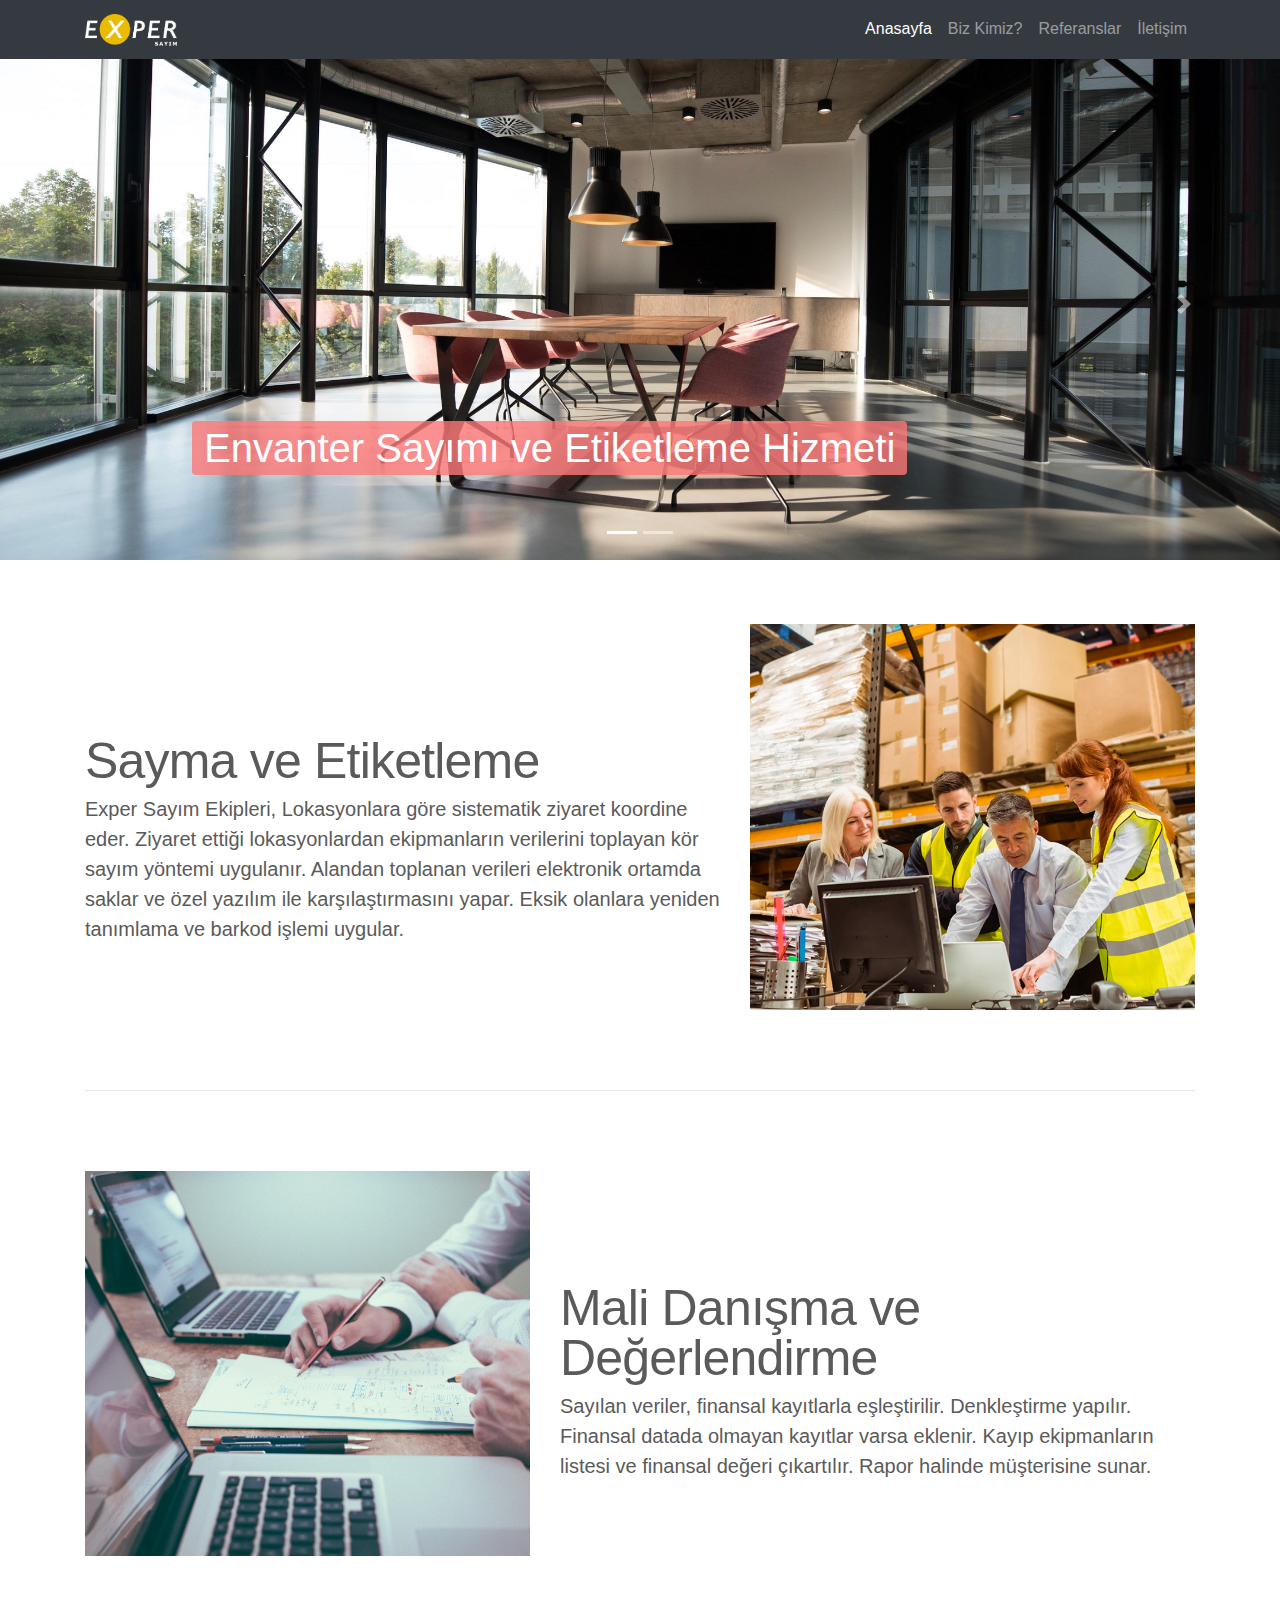
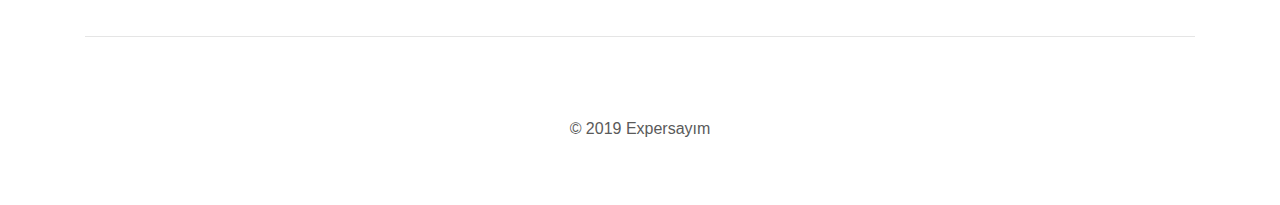
<file: index.html>
<!doctype html>
<html lang="en">

<head>
    <meta charset="utf-8">
    <meta name="viewport" content="width=device-width, initial-scale=1, shrink-to-fit=no">
    <meta name="description" content="Exper Sayım Hizmetleri, 2017 yılında şirketlerin Demirbaşlarını,
    Envanter ve Stoklarını finansal olarak yönetim hizmeti vermek için kurulmuştur. Müşterilerimize yönetim hizmeti vererek sorumluluğunu aldığımız projelerin ekonomik hızlı ve
    kaliteli bir şekilde varlık yönetimi uzmanlık ve kaynak sağlayan bir hizmet şeklidir.">
    <title>Expersayım - Sabit Kıymet Yönetim Hizmetleri</title>

    <link rel="canonical" href="https://getbootstrap.com/docs/4.3/examples/carousel/">

    <!-- Bootstrap core CSS -->
    <link rel="stylesheet" href="https://stackpath.bootstrapcdn.com/bootstrap/4.3.1/css/bootstrap.min.css"
        integrity="sha384-ggOyR0iXCbMQv3Xipma34MD+dH/1fQ784/j6cY/iJTQUOhcWr7x9JvoRxT2MZw1T" crossorigin="anonymous">
    <link rel="stylesheet" href="https://use.fontawesome.com/releases/v5.8.2/css/all.css"
        integrity="sha384-oS3vJWv+0UjzBfQzYUhtDYW+Pj2yciDJxpsK1OYPAYjqT085Qq/1cq5FLXAZQ7Ay" crossorigin="anonymous">

    <!-- Custom styles for this template -->
    <link href="carousel.css" rel="stylesheet">
    <link href="style.css" rel="stylesheet">
</head>

<body>
    <header>
        <nav class="navbar navbar-expand-md navbar-dark fixed-top bg-dark">
            <div class="container">
                <a class="navbar-brand" href="/"><img height="32" src="img/logo-white.png"></a>
                <button class="navbar-toggler" type="button" data-toggle="collapse"
                    data-target="#navbarSupportedContent" aria-controls="navbarSupportedContent" aria-expanded="false"
                    aria-label="Toggle navigation">
                    <span class="navbar-toggler-icon"></span>
                </button>
                <div class="collapse navbar-collapse" id="navbarSupportedContent">
                    <ul class="navbar-nav ml-auto d-flex">
                        <li class="nav-item active">
                            <a class="nav-link" href="index.html">Anasayfa <span class="sr-only">(current)</span></a>
                        </li>
                        <li class="nav-item">
                            <a class="nav-link" href="biz-kimiz.html">Biz Kimiz?</a>
                        </li>
                        <li class="nav-item">
                            <a class="nav-link" href="referanslar.html">Referanslar</a>
                        </li>
                        <li class="nav-item">
                            <a class="nav-link" href="iletisim.html">İletişim</a>
                        </li>
                    </ul>
                </div>
            </div>
        </nav>
    </header>

    <main role="main">

        <div id="myCarousel" class="carousel slide" data-ride="carousel">
            <ol class="carousel-indicators">
                <li data-target="#myCarousel" data-slide-to="0" class="active"></li>
                <li data-target="#myCarousel" data-slide-to="1"></li>
                <!-- <li data-target="#myCarousel" data-slide-to="2"></li> -->
            </ol>
            <div class="carousel-inner">
                <div class="carousel-item active">
                    <img src="img/sayim.jpg" />
                    <div class="container">
                        <div class="carousel-caption text-left">
                            <h1>Envanter Sayımı ve Etiketleme Hizmeti</h1>
                            <p></p>
                            <!-- <p><a class="btn btn-lg btn-primary" href="#" role="button">Sign up today</a></p> -->
                        </div>
                    </div>
                </div>
                <div class="carousel-item">
                    <img src="img/mali.jpg" />
                    <div class="container">
                        <div class="carousel-caption">
                            <h1 class="blue">Mali Danışma ve Değerlendirme</h1>
                            <p></p>
                            <!-- <p><a class="btn btn-lg btn-primary" href="#" role="button">Learn more</a></p> -->
                        </div>
                    </div>
                </div>
                <!-- <div class="carousel-item">
                    <svg class="bd-placeholder-img" width="100%" height="100%" xmlns="http://www.w3.org/2000/svg"
                        preserveAspectRatio="xMidYMid slice" focusable="false" role="img">
                        <rect width="100%" height="100%" fill="#777" /></svg>
                    <div class="container">
                        <div class="carousel-caption text-right">
                            <h1>One more for good measure.</h1>
                            <p>Cras justo odio, dapibus ac facilisis in, egestas eget quam. Donec id elit non mi porta
                                gravida at eget metus. Nullam id dolor id nibh ultricies vehicula ut id elit.</p>
                            <p><a class="btn btn-lg btn-primary" href="#" role="button">Browse gallery</a></p>
                        </div>
                    </div>
                </div> -->
            </div>
            <a class="carousel-control-prev" href="#myCarousel" role="button" data-slide="prev">
                <span class="carousel-control-prev-icon" aria-hidden="true"></span>
                <span class="sr-only">Previous</span>
            </a>
            <a class="carousel-control-next" href="#myCarousel" role="button" data-slide="next">
                <span class="carousel-control-next-icon" aria-hidden="true"></span>
                <span class="sr-only">Next</span>
            </a>
        </div>


        <!-- Marketing messaging and featurettes
  ================================================== -->
        <!-- Wrap the rest of the page in another container to center all the content. -->

        <div class="container marketing">

            <div class="row featurette">
                <div class="col-md-7">
                    <h2 class="featurette-heading">Sayma ve Etiketleme</h2>
                    <p class="lead">Exper Sayım Ekipleri, Lokasyonlara göre sistematik ziyaret koordine eder.
                        Ziyaret ettiği lokasyonlardan ekipmanların verilerini toplayan kör sayım yöntemi uygulanır.
                        Alandan toplanan verileri elektronik ortamda saklar ve özel yazılım ile karşılaştırmasını yapar.
                        Eksik olanlara yeniden tanımlama ve barkod işlemi uygular. </p>
                </div>
                <div class="col-md-5">
                    <img width="500" height="500" xmlns="http://www.w3.org/2000/svg"
                        preserveAspectRatio="xMidYMid slice" focusable="false" role="img"
                        class="bd-placeholder-img bd-placeholder-img-lg featurette-image img-fluid mx-auto"
                        src="img/sayim2.jpg" />
                </div>
            </div>

            <hr class="featurette-divider">

            <div class="row featurette">
                <div class="col-md-7 order-md-2">
                    <h2 class="featurette-heading">Mali Danışma ve Değerlendirme</h2>
                    <p class="lead">Sayılan veriler, finansal kayıtlarla eşleştirilir. Denkleştirme yapılır.
                        Finansal datada olmayan kayıtlar varsa eklenir.
                        Kayıp ekipmanların listesi ve finansal değeri çıkartılır.
                        Rapor halinde müşterisine sunar. </p>
                </div>
                <div class="col-md-5 order-md-1">
                    <img width="500" height="500" xmlns="http://www.w3.org/2000/svg"
                        preserveAspectRatio="xMidYMid slice" focusable="false" role="img"
                        class="bd-placeholder-img bd-placeholder-img-lg featurette-image img-fluid mx-auto"
                        src="img/mali2.jpg" />
                </div>
            </div>

            <hr class="featurette-divider">


        </div>

        <footer class="container text-center">
            <!-- <p class="float-right"><a href="#">Yukarı</a></p> -->
            <p>&copy; 2019 Expersayım
                <!-- &middot; <a href="#">Privacy</a> &middot; <a href="#">Terms</a> -->
            </p>
        </footer>
    </main>
    <script src="https://code.jquery.com/jquery-3.3.1.slim.min.js"
        integrity="sha384-q8i/X+965DzO0rT7abK41JStQIAqVgRVzpbzo5smXKp4YfRvH+8abtTE1Pi6jizo"
        crossorigin="anonymous"></script>
    <script src="https://cdnjs.cloudflare.com/ajax/libs/popper.js/1.14.7/umd/popper.min.js"
        integrity="sha384-UO2eT0CpHqdSJQ6hJty5KVphtPhzWj9WO1clHTMGa3JDZwrnQq4sF86dIHNDz0W1"
        crossorigin="anonymous"></script>
    <script src="https://stackpath.bootstrapcdn.com/bootstrap/4.3.1/js/bootstrap.min.js"
        integrity="sha384-JjSmVgyd0p3pXB1rRibZUAYoIIy6OrQ6VrjIEaFf/nJGzIxFDsf4x0xIM+B07jRM"
        crossorigin="anonymous"></script>
</body>

</html>
</file>
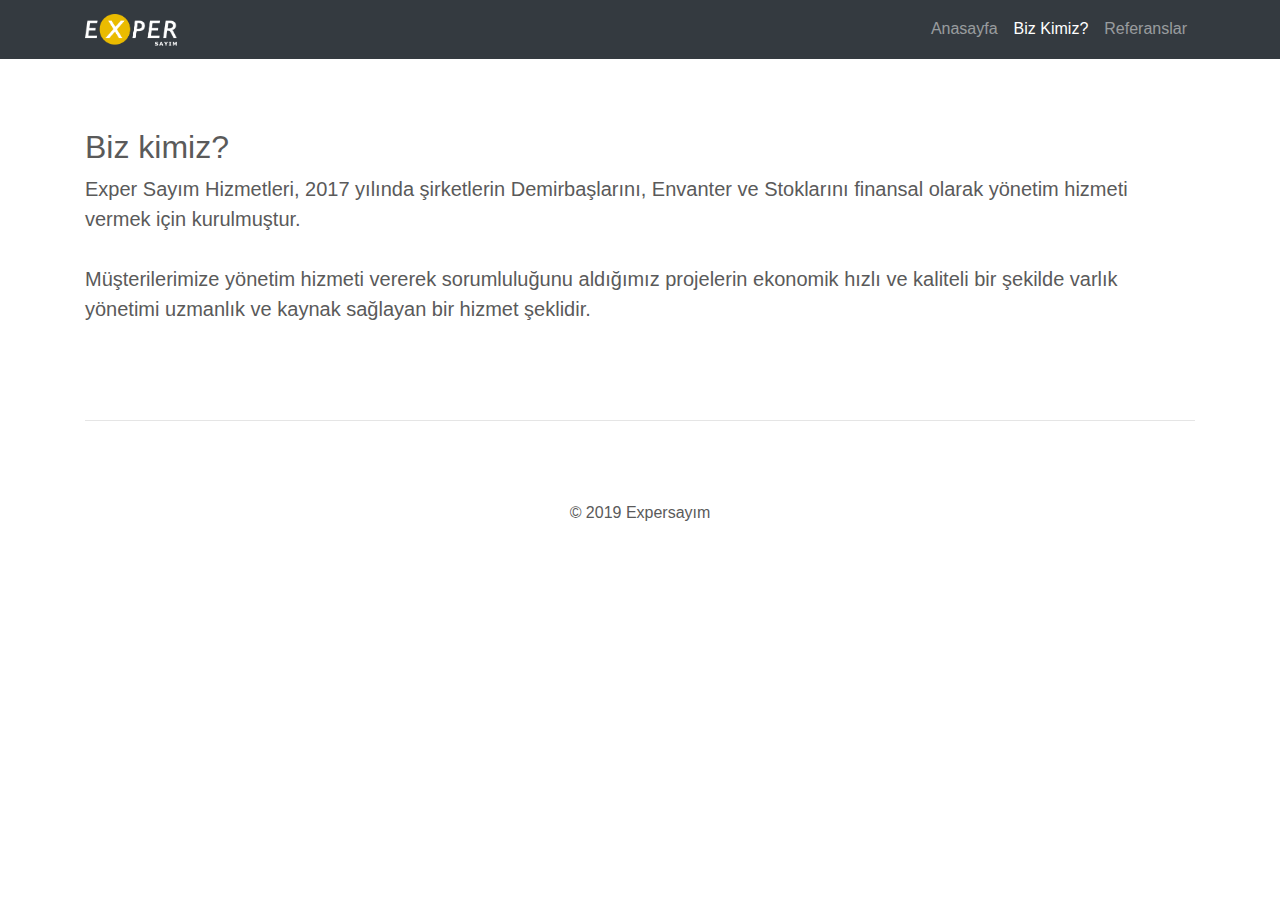
<file: biz-kimiz.html>
<!doctype html>
<html lang="en">

<head>
    <meta charset="utf-8">
    <meta name="viewport" content="width=device-width, initial-scale=1, shrink-to-fit=no">
    <meta name="description" content="Exper Sayım Hizmetleri, 2017 yılında şirketlerin Demirbaşlarını,
    Envanter ve Stoklarını finansal olarak yönetim hizmeti vermek için kurulmuştur. Müşterilerimize yönetim hizmeti vererek sorumluluğunu aldığımız projelerin ekonomik hızlı ve
    kaliteli bir şekilde varlık yönetimi uzmanlık ve kaynak sağlayan bir hizmet şeklidir.">
    <title>Expersayım - Sabit Kıymet Yönetim Hizmetleri</title>

    <link rel="canonical" href="https://getbootstrap.com/docs/4.3/examples/carousel/">

    <!-- Bootstrap core CSS -->
    <link rel="stylesheet" href="https://stackpath.bootstrapcdn.com/bootstrap/4.3.1/css/bootstrap.min.css"
        integrity="sha384-ggOyR0iXCbMQv3Xipma34MD+dH/1fQ784/j6cY/iJTQUOhcWr7x9JvoRxT2MZw1T" crossorigin="anonymous">
    <link rel="stylesheet" href="https://use.fontawesome.com/releases/v5.8.2/css/all.css"
        integrity="sha384-oS3vJWv+0UjzBfQzYUhtDYW+Pj2yciDJxpsK1OYPAYjqT085Qq/1cq5FLXAZQ7Ay" crossorigin="anonymous">

    <!-- Custom styles for this template -->
    <link href="carousel.css" rel="stylesheet">
    <link href="style.css" rel="stylesheet">

    <style>
        .marketing {
            padding-top: 80px;
        }
    </style>
</head>

<body>
    <header>
        <nav class="navbar navbar-expand-md navbar-dark fixed-top bg-dark">
            <div class="container">
                <a class="navbar-brand" href="#"><img height="32" src="img/logo-white.png"></a>
                <button class="navbar-toggler" type="button" data-toggle="collapse" data-target="#navbarSupportedContent"
                    aria-controls="navbarSupportedContent" aria-expanded="false" aria-label="Toggle navigation">
                    <span class="navbar-toggler-icon"></span>
                </button>
                <div class="collapse navbar-collapse" id="navbarSupportedContent">
                    <ul class="navbar-nav ml-auto d-flex">
                        <li class="nav-item">
                            <a class="nav-link" href="index.html">Anasayfa</a>
                        </li>
                        <li class="nav-item active">
                            <a class="nav-link" href="biz-kimiz.html">Biz Kimiz?</a>
                        </li>
                        <li class="nav-item">
                            <a class="nav-link" href="referanslar.html">Referanslar</a>
                        </li>
                    </ul>
                </div>
            </div>
        </nav>
    </header>

    <main role="main">

        <div class="container marketing">

            <div class="row featurette">
                <div class="col-md-12">
                    <h2 class="">Biz kimiz?</h2>
                    <p class="lead">
                        Exper Sayım Hizmetleri, 2017 yılında şirketlerin Demirbaşlarını,
                        Envanter ve Stoklarını finansal olarak yönetim hizmeti vermek için kurulmuştur.<br /><br />
                        Müşterilerimize yönetim hizmeti vererek sorumluluğunu aldığımız projelerin ekonomik hızlı ve
                        kaliteli bir şekilde varlık yönetimi uzmanlık ve kaynak sağlayan bir hizmet şeklidir. </p>
                </div>
            </div>
            <hr class="featurette-divider">
        </div>
        <footer class="container text-center">
            <!-- <p class="float-right"><a href="#">Yukarı</a></p> -->
            <p>&copy; 2019 Expersayım
                <!-- &middot; <a href="#">Privacy</a> &middot; <a href="#">Terms</a> -->
            </p>
        </footer>
    </main>
    <script src="https://code.jquery.com/jquery-3.3.1.slim.min.js"
        integrity="sha384-q8i/X+965DzO0rT7abK41JStQIAqVgRVzpbzo5smXKp4YfRvH+8abtTE1Pi6jizo"
        crossorigin="anonymous"></script>
    <script src="https://cdnjs.cloudflare.com/ajax/libs/popper.js/1.14.7/umd/popper.min.js"
        integrity="sha384-UO2eT0CpHqdSJQ6hJty5KVphtPhzWj9WO1clHTMGa3JDZwrnQq4sF86dIHNDz0W1"
        crossorigin="anonymous"></script>
    <script src="https://stackpath.bootstrapcdn.com/bootstrap/4.3.1/js/bootstrap.min.js"
        integrity="sha384-JjSmVgyd0p3pXB1rRibZUAYoIIy6OrQ6VrjIEaFf/nJGzIxFDsf4x0xIM+B07jRM"
        crossorigin="anonymous"></script>
</body>

</html>
</file>
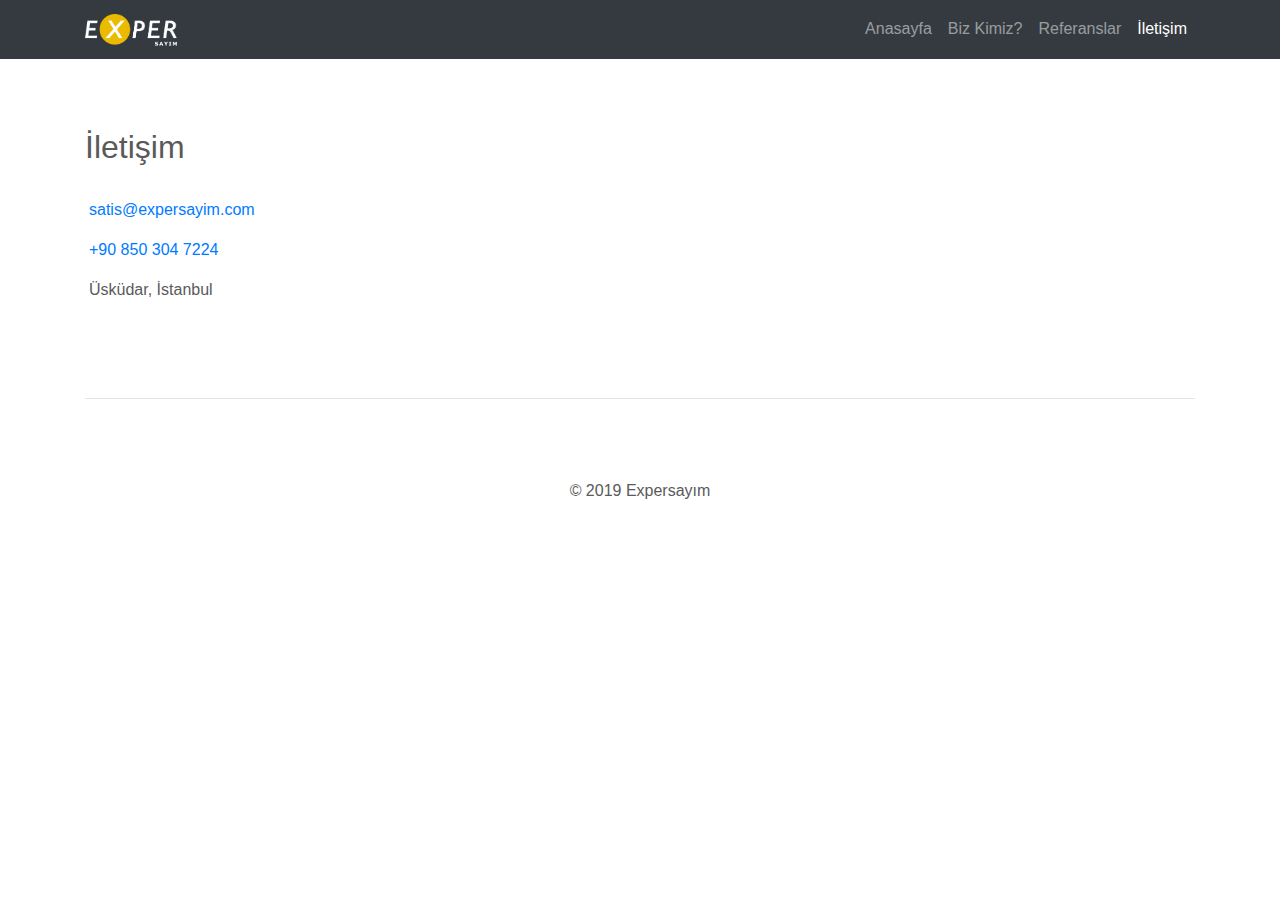
<file: iletisim.html>
<!doctype html>
<html lang="en">

<head>
    <meta charset="utf-8">
    <meta name="viewport" content="width=device-width, initial-scale=1, shrink-to-fit=no">
    <meta name="description" content="Exper Sayım Hizmetleri, 2017 yılında şirketlerin Demirbaşlarını,
    Envanter ve Stoklarını finansal olarak yönetim hizmeti vermek için kurulmuştur. Müşterilerimize yönetim hizmeti vererek sorumluluğunu aldığımız projelerin ekonomik hızlı ve
    kaliteli bir şekilde varlık yönetimi uzmanlık ve kaynak sağlayan bir hizmet şeklidir.">
    <title>Expersayım - Sabit Kıymet Yönetim Hizmetleri</title>

    <link rel="canonical" href="https://getbootstrap.com/docs/4.3/examples/carousel/">

    <!-- Bootstrap core CSS -->
    <link rel="stylesheet" href="https://stackpath.bootstrapcdn.com/bootstrap/4.3.1/css/bootstrap.min.css"
        integrity="sha384-ggOyR0iXCbMQv3Xipma34MD+dH/1fQ784/j6cY/iJTQUOhcWr7x9JvoRxT2MZw1T" crossorigin="anonymous">
    <link rel="stylesheet" href="https://use.fontawesome.com/releases/v5.8.2/css/all.css"
        integrity="sha384-oS3vJWv+0UjzBfQzYUhtDYW+Pj2yciDJxpsK1OYPAYjqT085Qq/1cq5FLXAZQ7Ay" crossorigin="anonymous">

    <!-- Custom styles for this template -->
    <link href="carousel.css" rel="stylesheet">
    <link href="style.css" rel="stylesheet">

    <style>
        .marketing {
            padding-top: 80px;
        }
    </style>
</head>

<body>
    <header>
        <nav class="navbar navbar-expand-md navbar-dark fixed-top bg-dark">
            <div class="container">
                <a class="navbar-brand" href="/"><img height="32" src="img/logo-white.png"></a>
                <button class="navbar-toggler" type="button" data-toggle="collapse"
                    data-target="#navbarSupportedContent" aria-controls="navbarSupportedContent" aria-expanded="false"
                    aria-label="Toggle navigation">
                    <span class="navbar-toggler-icon"></span>
                </button>
                <div class="collapse navbar-collapse" id="navbarSupportedContent">
                    <ul class="navbar-nav ml-auto d-flex">
                        <li class="nav-item">
                            <a class="nav-link" href="index.html">Anasayfa</a>
                        </li>
                        <li class="nav-item">
                            <a class="nav-link" href="biz-kimiz.html">Biz Kimiz?</a>
                        </li>
                        <li class="nav-item">
                            <a class="nav-link" href="referanslar.html">Referanslar</a>
                        </li>
                        <li class="nav-item active">
                            <a class="nav-link" href="iletisim.html">İletişim</a>
                        </li>
                    </ul>
                </div>
            </div>
        </nav>
    </header>

    <main role="main">

        <div class="container marketing">

            <div class="row featurette">
                <div class="col-md-12">
                    <h2 class="">İletişim</h2>
                    <br>
                    <p><i class="fas fa-envelope-open-text"></i> <a
                            href="mailto:satis@expersayim.com">satis@expersayim.com</a></p>
                    <p><i class="fas fa-phone"></i> <a href="tel:+90 850 304 7224">+90 850 304 7224</a></p>
                    <p><i class="fas fa-map-marker-alt"></i> Üsküdar, İstanbul</p>
                </div>
            </div>

            <hr class="featurette-divider">
        </div>
        <footer class="container text-center">
            <!-- <p class="float-right"><a href="#">Yukarı</a></p> -->
            <p>&copy; 2019 Expersayım
                <!-- &middot; <a href="#">Privacy</a> &middot; <a href="#">Terms</a> -->
            </p>
        </footer>
    </main>
    <script src="https://code.jquery.com/jquery-3.3.1.slim.min.js"
        integrity="sha384-q8i/X+965DzO0rT7abK41JStQIAqVgRVzpbzo5smXKp4YfRvH+8abtTE1Pi6jizo"
        crossorigin="anonymous"></script>
    <script src="https://cdnjs.cloudflare.com/ajax/libs/popper.js/1.14.7/umd/popper.min.js"
        integrity="sha384-UO2eT0CpHqdSJQ6hJty5KVphtPhzWj9WO1clHTMGa3JDZwrnQq4sF86dIHNDz0W1"
        crossorigin="anonymous"></script>
    <script src="https://stackpath.bootstrapcdn.com/bootstrap/4.3.1/js/bootstrap.min.js"
        integrity="sha384-JjSmVgyd0p3pXB1rRibZUAYoIIy6OrQ6VrjIEaFf/nJGzIxFDsf4x0xIM+B07jRM"
        crossorigin="anonymous"></script>
</body>

</html>
</file>
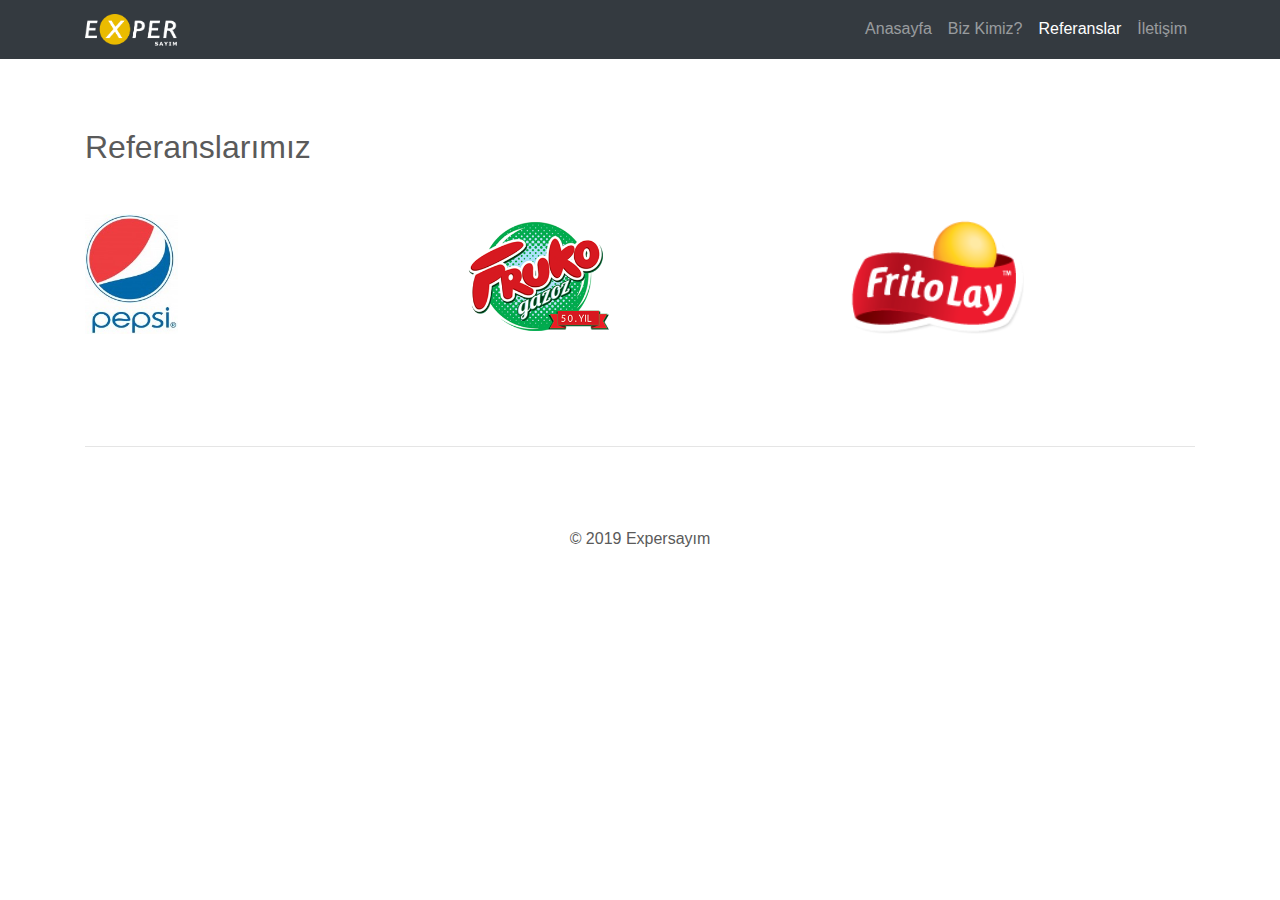
<file: referanslar.html>
<!doctype html>
<html lang="en">

<head>
    <meta charset="utf-8">
    <meta name="viewport" content="width=device-width, initial-scale=1, shrink-to-fit=no">
    <meta name="description" content="Exper Sayım Hizmetleri, 2017 yılında şirketlerin Demirbaşlarını,
    Envanter ve Stoklarını finansal olarak yönetim hizmeti vermek için kurulmuştur. Müşterilerimize yönetim hizmeti vererek sorumluluğunu aldığımız projelerin ekonomik hızlı ve
    kaliteli bir şekilde varlık yönetimi uzmanlık ve kaynak sağlayan bir hizmet şeklidir.">
    <title>Expersayım - Sabit Kıymet Yönetim Hizmetleri</title>

    <link rel="canonical" href="https://getbootstrap.com/docs/4.3/examples/carousel/">

    <!-- Bootstrap core CSS -->
    <link rel="stylesheet" href="https://stackpath.bootstrapcdn.com/bootstrap/4.3.1/css/bootstrap.min.css"
        integrity="sha384-ggOyR0iXCbMQv3Xipma34MD+dH/1fQ784/j6cY/iJTQUOhcWr7x9JvoRxT2MZw1T" crossorigin="anonymous">
    <link rel="stylesheet" href="https://use.fontawesome.com/releases/v5.8.2/css/all.css"
        integrity="sha384-oS3vJWv+0UjzBfQzYUhtDYW+Pj2yciDJxpsK1OYPAYjqT085Qq/1cq5FLXAZQ7Ay" crossorigin="anonymous">

    <!-- Custom styles for this template -->
    <link href="carousel.css" rel="stylesheet">
    <link href="style.css" rel="stylesheet">

    <style>
        .marketing {
            padding-top: 80px;
        }
    </style>
</head>

<body>
    <header>
        <nav class="navbar navbar-expand-md navbar-dark fixed-top bg-dark">
            <div class="container">
                <a class="navbar-brand" href="/"><img height="32" src="img/logo-white.png"></a>
                <button class="navbar-toggler" type="button" data-toggle="collapse"
                    data-target="#navbarSupportedContent" aria-controls="navbarSupportedContent" aria-expanded="false"
                    aria-label="Toggle navigation">
                    <span class="navbar-toggler-icon"></span>
                </button>
                <div class="collapse navbar-collapse" id="navbarSupportedContent">
                    <ul class="navbar-nav ml-auto d-flex">
                        <li class="nav-item">
                            <a class="nav-link" href="index.html">Anasayfa</a>
                        </li>
                        <li class="nav-item">
                            <a class="nav-link" href="biz-kimiz.html">Biz Kimiz?</a>
                        </li>
                        <li class="nav-item active">
                            <a class="nav-link" href="referanslar.html">Referanslar</a>
                        </li>
                        <li class="nav-item">
                            <a class="nav-link" href="iletisim.html">İletişim</a>
                        </li>
                    </ul>
                </div>
            </div>
        </nav>
    </header>

    <main role="main">

        <div class="container marketing">

            <div class="row featurette">
                <div class="col-md-12">
                    <h2 class="">Referanslarımız</h2>
                    <div class="row referances">
                        <div class="col-6 col-sm-4">
                            <img src="img/referanslar/pepsi.jpg">
                        </div>
                        <div class="col-6 col-sm-4">
                            <img src="img/referanslar/fruko.png">
                        </div>
                        <div class="col-6 col-sm-4">
                            <img src="img/referanslar/fritolay.png">
                        </div>
                    </div>
                </div>
            </div>

            <hr class="featurette-divider">

        </div><!-- /.container -->


        <!-- FOOTER -->
        <footer class="container text-center">
            <!-- <p class="float-right"><a href="#">Yukarı</a></p> -->
            <p>&copy; 2019 Expersayım
                <!-- &middot; <a href="#">Privacy</a> &middot; <a href="#">Terms</a> -->
            </p>
        </footer>
    </main>
    <script src="https://code.jquery.com/jquery-3.3.1.slim.min.js"
        integrity="sha384-q8i/X+965DzO0rT7abK41JStQIAqVgRVzpbzo5smXKp4YfRvH+8abtTE1Pi6jizo"
        crossorigin="anonymous"></script>
    <script src="https://cdnjs.cloudflare.com/ajax/libs/popper.js/1.14.7/umd/popper.min.js"
        integrity="sha384-UO2eT0CpHqdSJQ6hJty5KVphtPhzWj9WO1clHTMGa3JDZwrnQq4sF86dIHNDz0W1"
        crossorigin="anonymous"></script>
    <script src="https://stackpath.bootstrapcdn.com/bootstrap/4.3.1/js/bootstrap.min.js"
        integrity="sha384-JjSmVgyd0p3pXB1rRibZUAYoIIy6OrQ6VrjIEaFf/nJGzIxFDsf4x0xIM+B07jRM"
        crossorigin="anonymous"></script>
</body>

</html>
</file>
<file: carousel.css>
/* GLOBAL STYLES
-------------------------------------------------- */

/* Padding below the footer and lighter body text */

body {
    padding-top: 3rem;
    padding-bottom: 3rem;
    color: #5a5a5a;
}

/* CUSTOMIZE THE CAROUSEL
  -------------------------------------------------- */

/* Carousel base class */

.carousel {
    margin-bottom: 4rem;
}

/* Since positioning the image, we need to help out the caption */

.carousel-caption {
    bottom: 3rem;
    z-index: 10;
}

/* Declare heights because of positioning of img element */

.carousel-item {
    height: 32rem;
}

.carousel-item>img {
    position: absolute;
    top: 0;
    left: 0;
    min-width: 100%;
    height: 32rem;
    object-fit: cover;
}

.carousel-caption>h1 {
    display: inline;
    background-color: rgba(252, 120, 120, 0.8);
    padding: 5px 12px 5px 12px;
    border-radius: 4px;
}

.carousel-caption>h1.blue {
    background-color: rgba(120, 136, 252, 0.8);
}

/* MARKETING CONTENT
  -------------------------------------------------- */

/* Center align the text within the three columns below the carousel */

.marketing .col-lg-4 {
    margin-bottom: 1.5rem;
    text-align: center;
}

.marketing h2 {
    font-weight: 400;
}

.marketing .col-lg-4 p {
    margin-right: .75rem;
    margin-left: .75rem;
}

/* Featurettes
  ------------------------- */

.featurette-divider {
    margin: 5rem 0;
    /* Space out the Bootstrap <hr> more */
}

/* Thin out the marketing headings */

.featurette-heading {
    font-weight: 300;
    line-height: 1;
    letter-spacing: -.05rem;
}

/* RESPONSIVE CSS
  -------------------------------------------------- */

@media (min-width: 40em) {
    /* Bump up size of carousel content */
    .carousel-caption p {
        margin-bottom: 1.25rem;
        font-size: 1.25rem;
        line-height: 1.4;
    }
    .featurette-heading {
        font-size: 50px;
    }
}

@media (min-width: 62em) {
    .featurette-heading {
        margin-top: 7rem;
    }
}
</file>
<file: style.css>
.bd-placeholder-img {
    font-size: 1.125rem;
    text-anchor: middle;
    -webkit-user-select: none;
    -moz-user-select: none;
    -ms-user-select: none;
    user-select: none;
}

@media (min-width: 768px) {
    .bd-placeholder-img-lg {
        font-size: 3.5rem;
    }
}

.fas {
    margin-right: 4px;
}

.referances {
    padding-top: 40px;
}

.referances img {
    height: 120px;
    margin-bottom: 32px;
}
</file>
